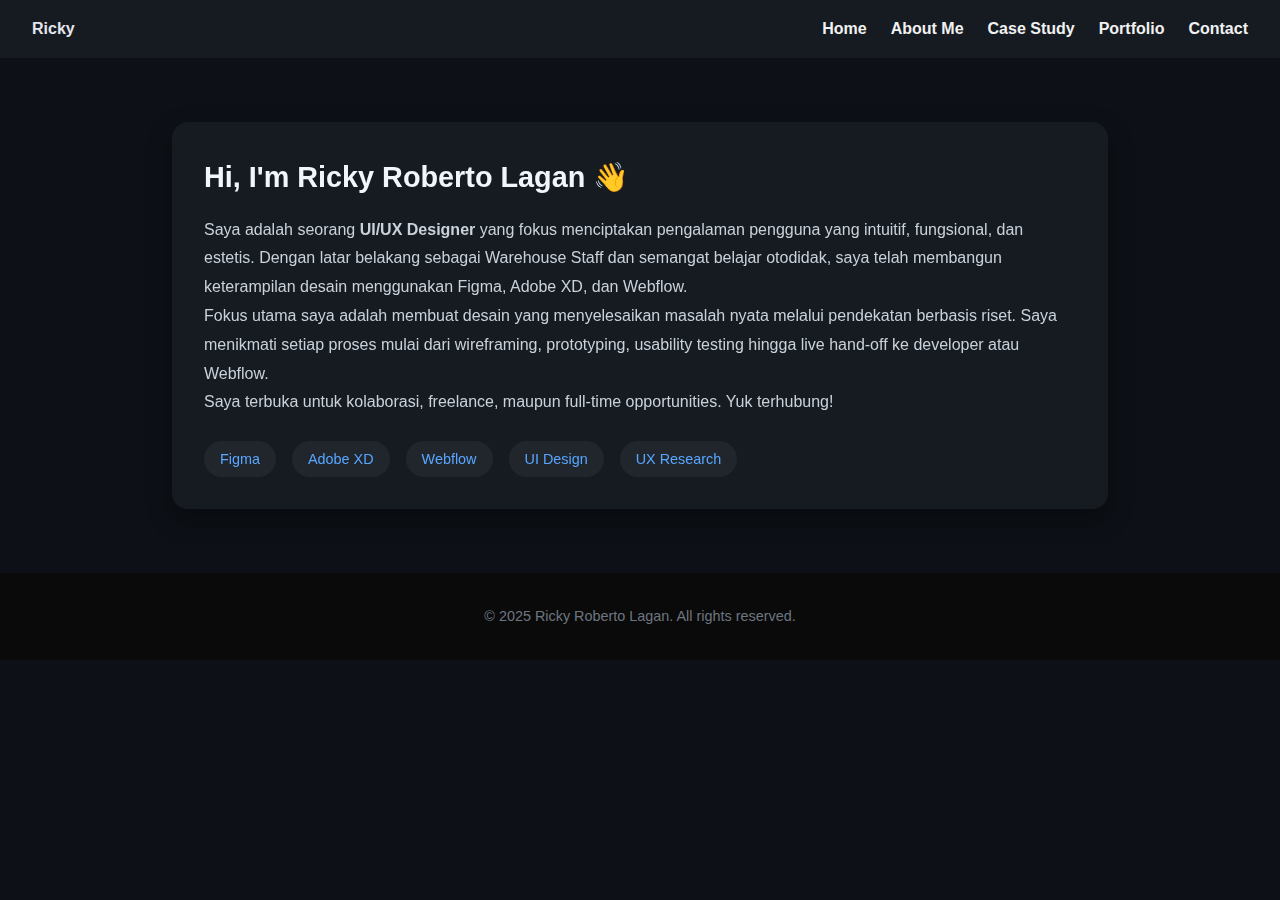
<file: about.html>
<!DOCTYPE html>
<html lang="id">
<head>
  <meta charset="UTF-8" />
  <title>About Me | Ricky Roberto Lagan</title>
  <link rel="stylesheet" href="style.css" />
  <link rel="stylesheet" href="https://cdnjs.cloudflare.com/ajax/libs/font-awesome/6.5.0/css/all.min.css" />
  <link href="https://cdn.jsdelivr.net/npm/aos@2.3.4/dist/aos.css" rel="stylesheet" />
  <style>
    body {
      background-color: #0d1117;
      color: #e4e6eb;
      font-family: 'Segoe UI', sans-serif;
      margin: 0;
      padding: 0;
    }

    .navbar {
      background-color: #161b22;
      padding: 1rem 2rem;
      display: flex;
      justify-content: space-between;
      align-items: center;
      position: sticky;
      top: 0;
      z-index: 1000;
    }

    .navbar ul {
      list-style: none;
      display: flex;
      gap: 1.5rem;
    }

    .navbar a {
      text-decoration: none;
      color: #e4e6eb;
      font-weight: 500;
      transition: color 0.3s;
    }

    .navbar a:hover {
      color: #58a6ff;
    }

    .about-section {
      max-width: 1000px;
      margin: auto;
      padding: 4rem 2rem;
      display: flex;
      flex-direction: column;
      gap: 2rem;
    }

    .about-heading {
      text-align: center;
      font-size: 2.5rem;
      color: #58a6ff;
    }

    .about-box {
      background: #161b22;
      padding: 2rem;
      border-radius: 16px;
      box-shadow: 0 10px 25px rgba(0, 0, 0, 0.4);
    }

    .about-box h2 {
      font-size: 1.8rem;
      margin-bottom: 1rem;
      color: #f0f6fc;
    }

    .about-box p {
      line-height: 1.8;
      color: #c9d1d9;
      font-size: 1rem;
    }

    .skills {
      display: flex;
      flex-wrap: wrap;
      gap: 1rem;
      margin-top: 1.5rem;
    }

    .skill-tag {
      background-color: #21262d;
      color: #58a6ff;
      padding: 0.4rem 1rem;
      border-radius: 999px;
      font-size: 0.9rem;
    }

    footer {
      text-align: center;
      padding: 2rem;
      color: #6e7681;
      font-size: 0.9rem;
    }

    @media (min-width: 768px) {
      .about-section {
        flex-direction: row;
        gap: 3rem;
      }
      .about-box {
        flex: 1;
      }
    }
  </style>
</head>

<body>

  <!-- Navbar -->
  <nav class="navbar">
    <div class="logo"><strong>Ricky</strong></div>
    <ul id="nav-menu">
      <li><a href="index.html">Home</a></li>
      <li><a href="about.html">About Me</a></li>
      <li><a href="case-study.html">Case Study</a></li>
      <li><a href="index.html#portfolio">Portfolio</a></li>
      <li><a href="index.html#contact">Contact</a></li>
    </ul>
  </nav>

  <!-- About Section -->
  <section class="about-section" data-aos="fade-up">
    <div class="about-box">
      <h2>Hi, I'm Ricky Roberto Lagan 👋</h2>
      <p>Saya adalah seorang <strong>UI/UX Designer</strong> yang fokus menciptakan pengalaman pengguna yang intuitif, fungsional, dan estetis. Dengan latar belakang sebagai Warehouse Staff dan semangat belajar otodidak, saya telah membangun keterampilan desain menggunakan Figma, Adobe XD, dan Webflow.</p>

      <p>Fokus utama saya adalah membuat desain yang menyelesaikan masalah nyata melalui pendekatan berbasis riset. Saya menikmati setiap proses mulai dari wireframing, prototyping, usability testing hingga live hand-off ke developer atau Webflow.</p>

      <p>Saya terbuka untuk kolaborasi, freelance, maupun full-time opportunities. Yuk terhubung!</p>

      <div class="skills">
        <span class="skill-tag">Figma</span>
        <span class="skill-tag">Adobe XD</span>
        <span class="skill-tag">Webflow</span>
        <span class="skill-tag">UI Design</span>
        <span class="skill-tag">UX Research</span>
      </div>
    </div>
  </section>

  <!-- Footer -->
  <footer>
    <p>© 2025 Ricky Roberto Lagan. All rights reserved.</p>
  </footer>

  <!-- Script -->
  <script src="https://cdn.jsdelivr.net/npm/aos@2.3.4/dist/aos.js"></script>
  <script>
    AOS.init({ duration: 1000, once: true });

    const hamburger = document.getElementById('hamburger');
    const navMenu = document.getElementById('nav-menu');
    if (hamburger) {
      hamburger.addEventListener('click', () => {
        navMenu.classList.toggle('show');
      });
    }
  </script>
</body>
</html>
</file>
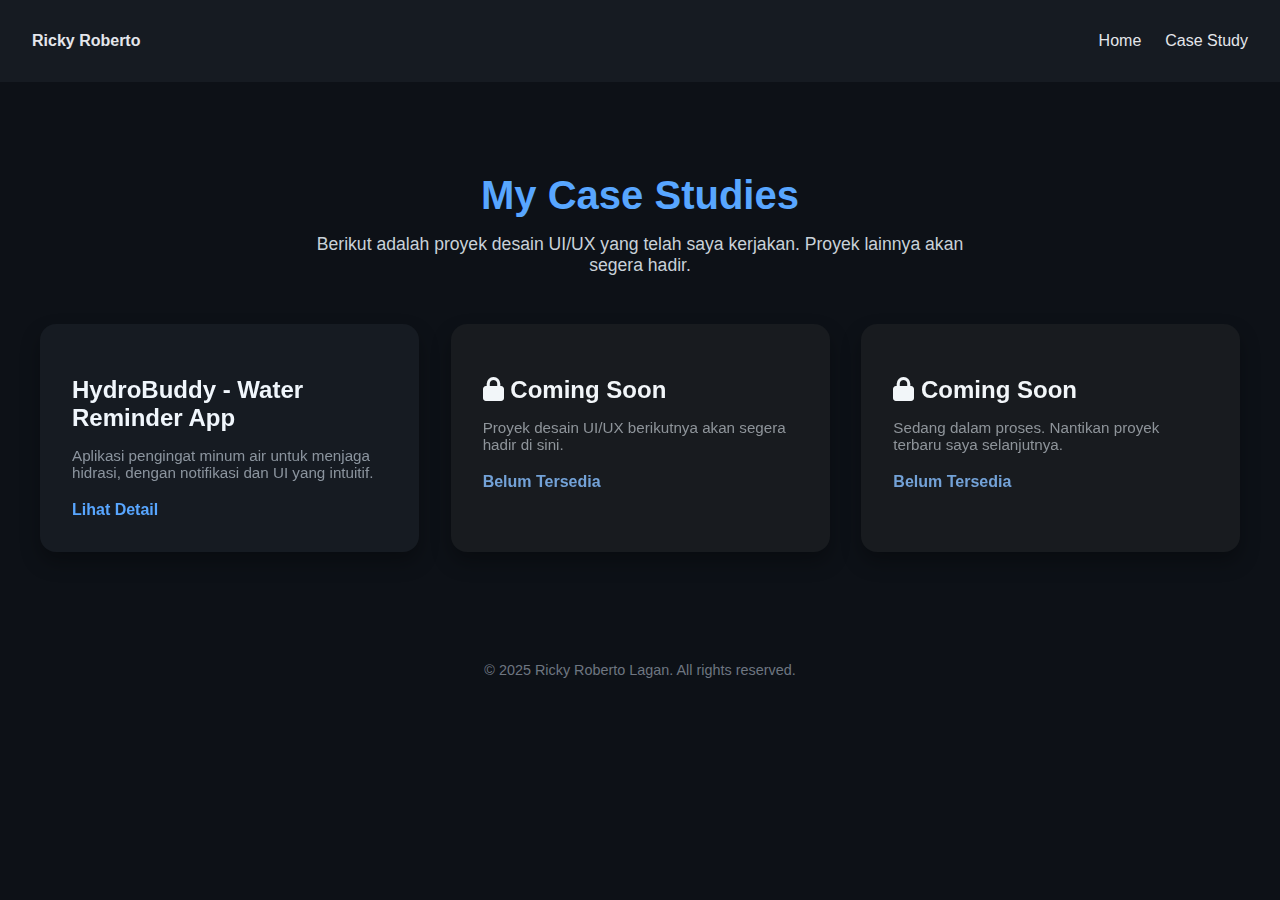
<file: case-study.html>
<!DOCTYPE html>
<html lang="en">
<head>
  <meta charset="UTF-8">
  <title>Case Study | Ricky Roberto Lagan</title>
  <link rel="stylesheet" href="https://cdnjs.cloudflare.com/ajax/libs/font-awesome/6.5.0/css/all.min.css">
  <link href="https://cdn.jsdelivr.net/npm/aos@2.3.4/dist/aos.css" rel="stylesheet">
  <style>
    body {
      background-color: #0d1117;
      color: #e4e6eb;
      font-family: 'Segoe UI', sans-serif;
      margin: 0;
      padding: 0;
    }

    .navbar {
      background-color: #161b22;
      padding: 1rem 2rem;
      display: flex;
      justify-content: space-between;
      align-items: center;
      position: sticky;
      top: 0;
      z-index: 1000;
    }

    .navbar ul {
      list-style: none;
      display: flex;
      gap: 1.5rem;
    }

    .navbar a {
      text-decoration: none;
      color: #e4e6eb;
      font-weight: 500;
      transition: color 0.3s;
    }

    .navbar a:hover {
      color: #58a6ff;
    }

    .case-study {
      max-width: 1200px;
      margin: auto;
      padding: 4rem 2rem;
    }

    .case-study h1 {
      text-align: center;
      font-size: 2.5rem;
      margin-bottom: 1rem;
      color: #58a6ff;
    }

    .case-study .intro {
      text-align: center;
      font-size: 1.1rem;
      max-width: 700px;
      margin: 0 auto 3rem;
      color: #c9d1d9;
    }

    .case-grid {
      display: grid;
      gap: 2rem;
      grid-template-columns: repeat(auto-fit, minmax(280px, 1fr));
    }

    .case-box {
      background: #161b22;
      padding: 2rem;
      border-radius: 16px;
      transition: all 0.3s ease;
      box-shadow: 0 10px 20px rgba(0, 0, 0, 0.3);
    }

    .case-box:hover {
      transform: translateY(-8px);
      box-shadow: 0 20px 30px rgba(0, 0, 0, 0.4);
    }

    .case-box h2 {
      font-size: 1.5rem;
      margin-bottom: 0.75rem;
      color: #f0f6fc;
    }

    .case-box p {
      font-size: 0.95rem;
      color: #8b949e;
      margin-bottom: 1.25rem;
    }

    .view-btn {
      display: inline-block;
      color: #58a6ff;
      text-decoration: none;
      font-weight: bold;
      border-bottom: 1px solid transparent;
      transition: all 0.3s ease;
    }

    .view-btn:hover {
      border-bottom: 1px solid #58a6ff;
    }

    .coming-soon {
      opacity: 0.6;
      filter: grayscale(40%);
      pointer-events: none;
    }

    footer {
      text-align: center;
      padding: 2rem;
      color: #6e7681;
      font-size: 0.9rem;
    }
  </style>
</head>
<body>
  <!-- Navbar (opsional, bisa kamu tambah jika ingin) -->
  <div class="navbar">
    <div><strong>Ricky Roberto</strong></div>
    <ul>
      <li><a href="index.html">Home</a></li>
      <li><a href="#case-study">Case Study</a></li>
    </ul>
  </div>

  <!-- Section Case Study -->
  <section class="case-study" id="case-study">
    <h1>My Case Studies</h1>
    <p class="intro">Berikut adalah proyek desain UI/UX yang telah saya kerjakan. Proyek lainnya akan segera hadir.</p>

    <div class="case-grid">
      <!-- Proyek aktif -->
<div class="case-box" data-aos="zoom-in">
  <h2>HydroBuddy - Water Reminder App</h2>
  <p>Aplikasi pengingat minum air untuk menjaga hidrasi, dengan notifikasi dan UI yang intuitif.</p>
  <a href="hydrobuddy-case-study.html" class="view-btn">Lihat Detail</a>
</div>


      <!-- Coming soon 1 -->
      <div class="case-box coming-soon" data-aos="zoom-in" data-aos-delay="100">
        <h2><i class="fas fa-lock"></i> Coming Soon</h2>
        <p>Proyek desain UI/UX berikutnya akan segera hadir di sini.</p>
        <span class="view-btn">Belum Tersedia</span>
      </div>

      <!-- Coming soon 2 -->
      <div class="case-box coming-soon" data-aos="zoom-in" data-aos-delay="200">
        <h2><i class="fas fa-lock"></i> Coming Soon</h2>
        <p>Sedang dalam proses. Nantikan proyek terbaru saya selanjutnya.</p>
        <span class="view-btn">Belum Tersedia</span>
      </div>
    </div>
  </section>

  <!-- Footer -->
  <footer>
    <p>© 2025 Ricky Roberto Lagan. All rights reserved.</p>
  </footer>

  <!-- Script -->
  <script src="https://cdn.jsdelivr.net/npm/aos@2.3.4/dist/aos.js"></script>
  <script>
    AOS.init({ duration: 1000, once: true });
  </script>
</body>
</html>
</file>
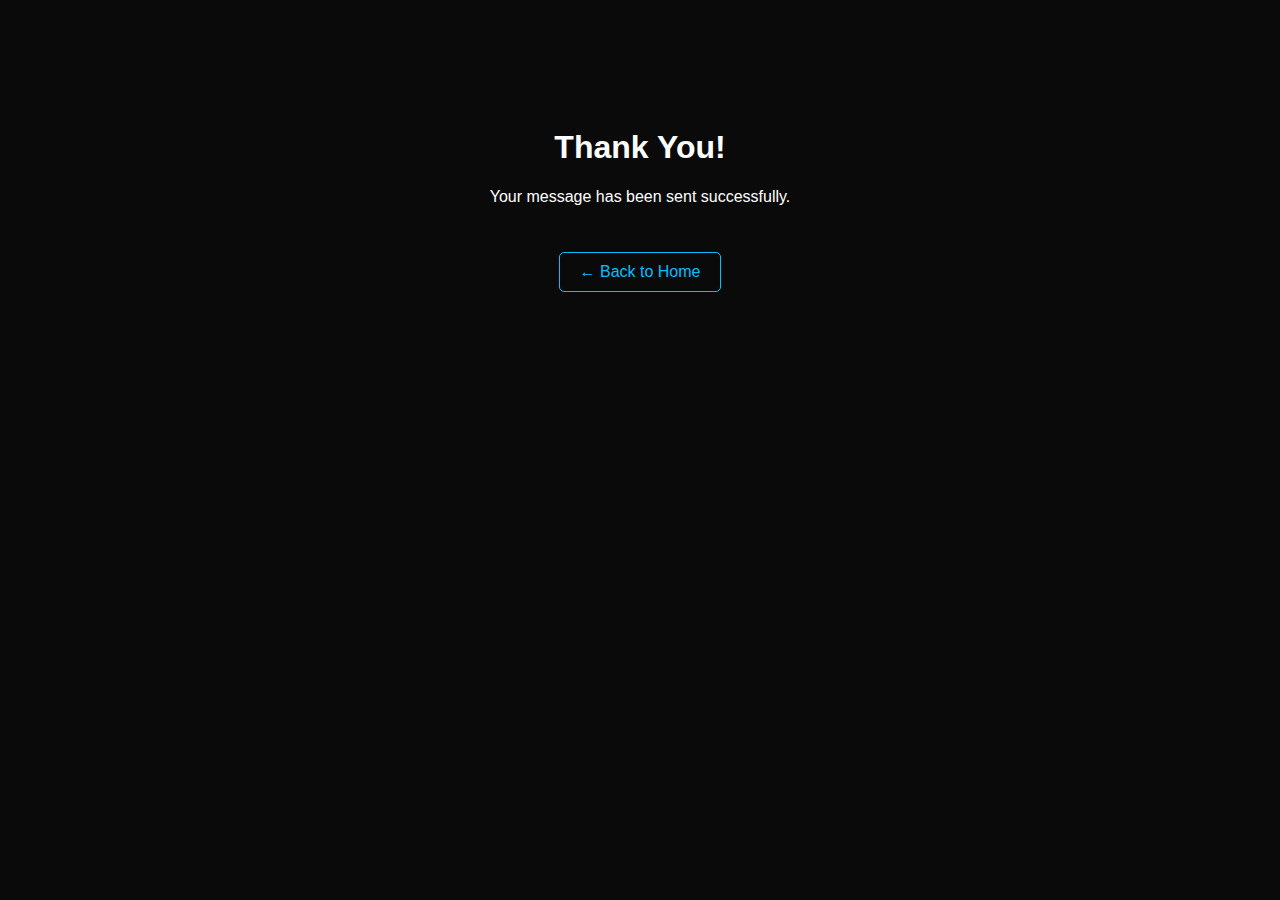
<file: thank-you.html>
<!DOCTYPE html>
<html lang="en">
<head>
  <meta charset="UTF-8">
  <title>Thank You</title>
  <style>
    body {
      background-color: #0a0a0a;
      color: #fff;
      font-family: sans-serif;
      text-align: center;
      padding-top: 100px;
    }
    a {
      color: #00bfff;
      text-decoration: none;
      display: inline-block;
      margin-top: 30px;
      padding: 10px 20px;
      border: 1px solid #00bfff;
      border-radius: 5px;
    }
    a:hover {
      background-color: #00bfff;
      color: #000;
    }
  </style>
</head>
<body>
  <h1>Thank You!</h1>
  <p>Your message has been sent successfully.</p>
  <a href="index.html">← Back to Home</a>
</body>
</html>
</file>
<file: style.css>
/* RESET */
* {
  margin: 0;
  padding: 0;
  box-sizing: border-box;
}

/* GLOBAL */
body {
  font-family: 'Segoe UI', Tahoma, Geneva, Verdana, sans-serif;
  background-color: #0a0a0a;
  color: #f1f1f1;
  line-height: 1.6;
  overflow-x: hidden;
  scroll-behavior: smooth;
}

a {
  color: #00aaff;
  text-decoration: none;
  transition: color 0.3s ease;
}
a:hover {
  color: #ffaa00;
}

/* LOADING SCREEN */
#loading-screen {
  position: fixed;
  width: 100%;
  height: 100%;
  background-color: #0a0a0a;
  display: flex;
  flex-direction: column;
  justify-content: center;
  align-items: center;
  z-index: 9999;
  transition: opacity 0.5s ease;
}
#loading-screen.fade-out {
  opacity: 0;
  pointer-events: none;
}
#loading-screen img {
  width: 100px;
  margin-bottom: 20px;
}
#loading-screen .tagline {
  font-size: 1.2rem;
  font-style: italic;
  color: #ccc;
}
#loading-screen .dot-animation::after {
  content: "...";
  animation: blink 1s infinite;
}
@keyframes blink {
  0% { opacity: 0; }
  50% { opacity: 1; }
  100% { opacity: 0; }
}
#loading-screen .copyright {
  margin-top: 40px;
  font-size: 0.8rem;
  color: #777;
}

/* NAVBAR */
.navbar {
  background-color: #121212;
  padding: 1rem 2rem;
  position: fixed;
  width: 100%;
  top: 0;
  z-index: 1000;
}
.navbar-container {
  display: flex;
  justify-content: space-between;
  align-items: center;
}
.navbar ul {
  list-style: none;
  display: flex;
  gap: 2rem;
}
.navbar ul li {
  display: flex;
  align-items: center;
}
.navbar ul li a {
  font-weight: 600;
  color: #f1f1f1;
}
.navbar ul li a:hover {
  color: #ffaa00;
}
.hamburger {
  display: none;
  font-size: 1.5rem;
  cursor: pointer;
}
#nav-menu.show {
  display: flex !important;
}

/* HERO */
.hero {
  display: flex;
  flex-direction: row;
  justify-content: center;
  align-items: center;
  padding: 120px 2rem 80px;
  gap: 4rem;
  flex-wrap: wrap;
}
.hero-text h1 {
  font-size: 2.5rem;
  margin-bottom: 0.5rem;
}
.hero-text p {
  font-size: 1.2rem;
  margin-bottom: 1rem;
}
.cta-btn {
  display: inline-block;
  padding: 10px 20px;
  background-color: #00aaff;
  color: #fff;
  border-radius: 5px;
  font-weight: bold;
  transition: background 0.3s ease;
}
.cta-btn:hover {
  background-color: #ffaa00;
}
.profile-img img {
  width: 250px;
  border-radius: 50%;
  box-shadow: 0 0 10px #00aaff;
}

/* ABOUT */
.about {
  text-align: center;
  padding: 80px 20px;
  background-color: #111;
}
.about h2 {
  font-size: 2rem;
  margin-bottom: 1rem;
}
.about p {
  max-width: 700px;
  margin: auto;
  font-style: italic;
  font-size: 1.1rem;
}

/* PORTFOLIO */
.portfolio {
  padding: 80px 20px;
  background-color: #1a1a1a;
  text-align: center;
}
.portfolio h2 {
  font-size: 2rem;
  margin-bottom: 0.5rem;
}
.portfolio-grid {
  display: grid;
  grid-template-columns: repeat(auto-fit, minmax(250px, 1fr));
  gap: 2rem;
  margin-top: 2rem;
}
.portfolio-card {
  background: #222;
  border-radius: 10px;
  padding: 1rem;
  transition: transform 0.3s ease;
}
.portfolio-card img {
  width: 100%;
  border-radius: 10px;
}
.portfolio-card h3 {
  margin: 1rem 0;
}
.portfolio-card:hover {
  transform: translateY(-5px);
}
.view-btn {
  padding: 8px 16px;
  background: #00aaff;
  color: #fff;
  border-radius: 5px;
  display: inline-block;
  font-weight: bold;
}
.view-btn:hover {
  background: #ffaa00;
}

/* CONTACT */
.contact {
  padding: 80px 20px;
  background-color: #111;
  text-align: center;
}
.contact h2 {
  font-size: 2rem;
  margin-bottom: 1rem;
}
.contact-form {
  display: flex;
  flex-direction: column;
  max-width: 500px;
  margin: auto;
  gap: 1rem;
}
.contact-form input,
.contact-form textarea {
  padding: 10px;
  border: none;
  border-radius: 5px;
  background: #1e1e1e;
  color: #fff;
}
.contact-form button {
  background-color: #00aaff;
  color: #fff;
  padding: 10px;
  border: none;
  font-weight: bold;
  border-radius: 5px;
  cursor: pointer;
}
.contact-form button:hover {
  background-color: #ffaa00;
}
.social-links {
  margin-top: 2rem;
  display: flex;
  justify-content: center;
  gap: 2rem;
}
.social-links a {
  font-size: 1.5rem;
  color: #f1f1f1;
  transition: color 0.3s ease;
}
.social-links a:hover {
  color: #ffaa00;
}

/* FOOTER */
footer {
  background-color: #0a0a0a;
  text-align: center;
  padding: 1.5rem 0;
  font-size: 0.9rem;
  color: #666;
}

/* RESPONSIVE */
@media (max-width: 768px) {
  .navbar ul {
    display: none;
    flex-direction: column;
    background: #111;
    position: absolute;
    top: 60px;
    right: 20px;
    width: 200px;
    padding: 1rem;
    border-radius: 8px;
  }
  .hamburger {
    display: block;
  }
  #nav-menu.show {
    display: flex;
  }
  .hero {
    flex-direction: column-reverse;
    text-align: center;
  }
  .profile-img img {
    width: 180px;
  }
}
.about-page {
  padding: 60px 20px;
  max-width: 800px;
  margin: auto;
  color: #fff;
  text-align: center;
}

.skills-list {
  list-style: none;
  padding: 0;
  display: flex;
  flex-wrap: wrap;
  justify-content: center;
  gap: 15px;
  margin: 30px 0;
}

.skills-list li {
  background: rgba(255, 255, 255, 0.1);
  padding: 10px 20px;
  border-radius: 8px;
  font-weight: bold;
}
.portfolio-card.coming-soon {
  display: flex;
  flex-direction: column;
  align-items: center;
  justify-content: center;
  background: #1a1a1a;
  color: #ccc;
  height: 200px;
  border: 1px dashed #444;
}
#ricky-photo {
  transition: transform 0.4s ease;
  cursor: pointer;
}

#ricky-photo:hover {
  transform: scale(1.1);
}

#grid-bg {
  position: fixed;
  top: 0;
  left: 0;
  width: 100vw;
  height: 100vh;
  z-index: -1; /* Di belakang konten */
  background: #000; /* Bisa diubah sesuai warna dark mode kamu */
  pointer-events: none;
}


/* RESET */
* {
  margin: 0;
  padding: 0;
  box-sizing: border-box;
}

/* GLOBAL */
body {
  font-family: 'Segoe UI', Tahoma, Geneva, Verdana, sans-serif;
  background-color: #0a0a0a;
  color: #f1f1f1;
  line-height: 1.6;
  padding: 20px;
}

header {
  text-align: center;
  margin-bottom: 40px;
}

header h1 {
  font-size: 2.5rem;
  color: #00aaff;
}

header p {
  font-size: 1.2rem;
  color: #ccc;
}

main {
  max-width: 800px;
  margin: 0 auto;
}

section {
  margin-bottom: 60px;
}

.label {
  font-size: 1.4rem;
  margin-bottom: 10px;
  font-weight: bold;
  color: #ffaa00;
}

img {
  width: 100%;
  border-radius: 10px;
  margin-top: 10px;
  box-shadow: 0 0 10px rgba(0, 170, 255, 0.2);
}

iframe {
  width: 100%;
  height: 500px;
  border: none;
  border-radius: 10px;
  margin-top: 10px;
}

.button {
  display: inline-block;
  padding: 10px 20px;
  background-color: #00aaff;
  color: #fff;
  border-radius: 5px;
  text-decoration: none;
  font-weight: bold;
  transition: background 0.3s ease;
}

.button:hover {
  background-color: #ffaa00;
}

footer {
  text-align: center;
  padding: 40px 0 10px;
  font-size: 0.9rem;
  color: #666;
}
</file>
